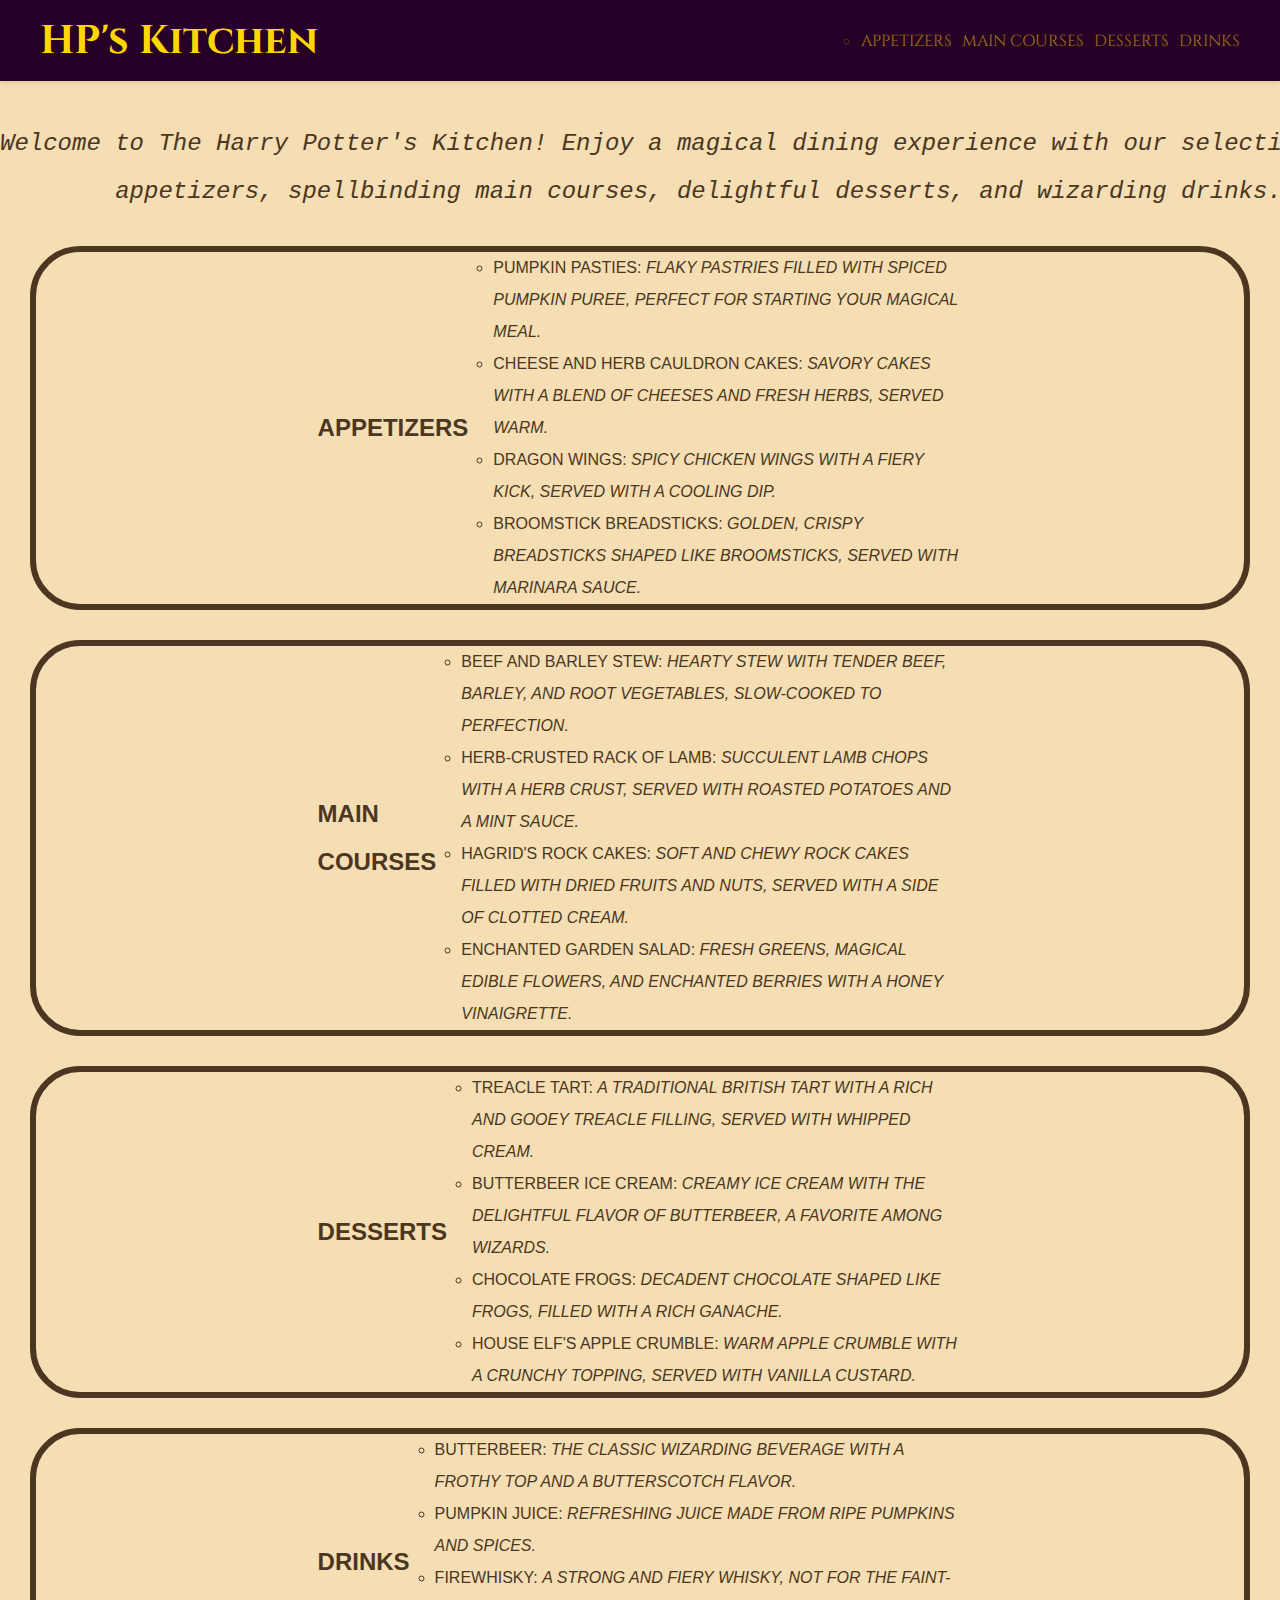
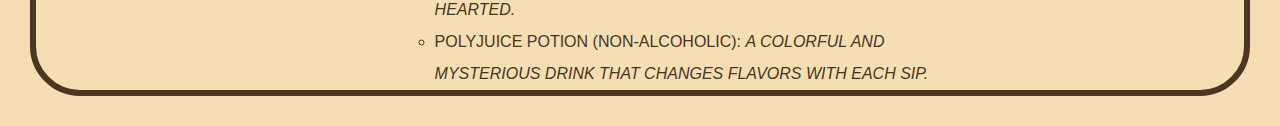
<file: Project 2 Harry Potter's Restaurant Menu (Beginner)/index.html>
<!DOCTYPE html>
<html lang="en">
<head>
    <meta charset="UTF-8">
    <meta name="viewport" content="width=device-width, initial-scale=1.0">
    <title>Harry Potter's Menu</title>
    <link rel="stylesheet" href="style.css">
</head>
<body>
    <header>
     <nav class="navbar">
        <div class="navbar-container">
            <a href="#" class="navbar-brand">HP's Kitchen</a>
        <ul class="navbar-nav">
            <li class="nav-item"><a href="#appetizers" class="nav-list">Appetizers</a></li>
            <li class="nav-item"><a href="#main-courses" class="nav-list">Main Courses</a></li>
            <li class="nav-item"><a href="#desserts" class="nav-list">Desserts</a></li>
            <li class="nav-item"><a href="#drinks" class="nav-list">Drinks</a></li>
        </ul>
        </div>
     </nav>
     <br><br><br>
     <pre><i>Welcome to The Harry Potter's Kitchen! Enjoy a magical dining experience with our selection of enchanting 
        appetizers, spellbinding main courses, delightful desserts, and wizarding drinks.</i></pre>
    </header>
    <main>
    <section class="contentpage" id="appetizers">
     <h2>Appetizers</h2>
        <ul>
            <li>Pumpkin Pasties:
                <i>
                     Flaky pastries filled with spiced pumpkin puree, perfect for starting your magical meal.
                </i>
            </li>
            <li>Cheese and Herb Cauldron Cakes:
                <i>
                    Savory cakes with a blend of cheeses and fresh herbs, served warm.
                </i>
            </li>
            <li>Dragon Wings:
                <i>
                    Spicy chicken wings with a fiery kick, served with a cooling dip.
                </i>
            </li>
            <li>Broomstick Breadsticks:
                <i>
                    Golden, crispy breadsticks shaped like broomsticks, served with marinara sauce.
                </i>
            </li>
        </ul>
    </section>

    <section class="contentpage" id="main-courses">
        <h2>Main Courses</h2>
           <ul>
               <li>Beef and Barley Stew:
                   <i>
                     Hearty stew with tender beef, barley, and root vegetables, slow-cooked to perfection.
                   </i>
               </li>
               <li>Herb-Crusted Rack of Lamb:
                   <i>
                     Succulent lamb chops with a herb crust, served with roasted potatoes and a mint sauce.
                   </i>
               </li>
               <li>Hagrid's Rock Cakes:
                   <i>
                     Soft and chewy rock cakes filled with dried fruits and nuts, served with a side of clotted cream.
                   </i>
               </li>
               <li>Enchanted Garden Salad:
                   <i>
                     Fresh greens, magical edible flowers, and enchanted berries with a honey vinaigrette.
                   </i>
               </li>
           </ul>
       </section>

       <section class="contentpage" id="desserts">
        <h2>Desserts</h2>
           <ul>
               <li>Treacle Tart:
                   <i>
                     A traditional British tart with a rich and gooey treacle filling, served with whipped cream.
                   </i>
               </li>
               <li>Butterbeer Ice Cream:
                   <i>
                    Creamy ice cream with the delightful flavor of Butterbeer, a favorite among wizards.
                   </i>
               </li>
               <li>Chocolate Frogs:
                   <i>
                     Decadent chocolate shaped like frogs, filled with a rich ganache.
                   </i>
               </li>
               <li>House Elf's Apple Crumble:
                   <i>
                     Warm apple crumble with a crunchy topping, served with vanilla custard.
                   </i>
               </li>
           </ul>
       </section>

       <section class="contentpage" id="drinks">
        <h2>Drinks</h2>
           <ul>
               <li>Butterbeer:
                   <i>
                     The classic wizarding beverage with a frothy top and a butterscotch flavor.
                   </i>
               </li>
               <li>Pumpkin Juice:
                   <i>
                     Refreshing juice made from ripe pumpkins and spices.
                   </i>
               </li>
               <li>Firewhisky:
                   <i>
                     A strong and fiery whisky, not for the faint-hearted.
                   </i>
               </li>
               <li>Polyjuice Potion (Non-Alcoholic):
                   <i>
                     A colorful and mysterious drink that changes flavors with each sip.
                   </i>
               </li>
           </ul>
       </section>

    

    </main> 
    <footer>

    </footer>









</body>
</html>
</file>
<file: Project 2 Harry Potter's Restaurant Menu (Beginner)/style.css>
@import url('https://fonts.googleapis.com/css2?family=Cinzel:wght@400..900&display=swap');

*{
    background-color:#f5deb3;
    color: #4b3621;
}

/* Reset some default styles */
body, ul {
    margin: 0;
    padding: 0;
    list-style: none;
}

/* General body styles */
body {
    font-family: "Cinzel";
    line-height: 2;
}

section {
    font-family: 'Trebuchet MS', 'Lucida Sans Unicode', 'Lucida Grande', 'Lucida Sans', Arial, sans-serif;
}

.navbar {
    background-color: #260026;
    color: #FFD700;
    z-index: 1000;
    box-shadow: 0 2px 4px rgba(0, 0, 0, 0.1); 
    position: fixed;
    top: 0px;
    width: 100%;
}

.navbar-container{
    display: flex; 
    background-color: #260026;
    justify-content: space-between; 
    align-items: center; 
    padding: 1rem; 
    max-width: 1200px; 
    margin: auto;
    height: 49px;
}

.navbar-brand { 
    font-size: 2.5rem;
    background-color: #260026;
    font-weight: bolder;
    color: #FFD700;
    text-decoration: none; 
}

.navbar-nav{
    display: flex;
    gap: 10px;
    background-color: #260026;
}

.nav-list{
    text-decoration: none;
    color: #ffd9008e;
    background-color: #260026;
    text-decoration: none; 
    transition: background-color 0.3s;
}

.nav-item{
    background-color: #260026;
}

.nav-list:hover { 
    background-color: #1d061d; 
    color: #FFD700;
    border-radius: 5px; 
}

header { 
    text-align: center; 
    background-color: #f5deb3; 
}

pre{
    font-size: 24px;
}

section{
    display: flex;
    justify-content: center;
    align-items: center;
    padding: 0% 22% 0% 22%;
}

.contentpage{
    background-color: #f5deb3;
    border: 6px solid #4b3621;
    border-radius: 50px;
    margin: 30px;
}

h2{
    padding: 0px 25px 0px 0px;
    text-transform: uppercase;
}

li{
    text-transform: uppercase;
    list-style-type: circle;
}
</file>
